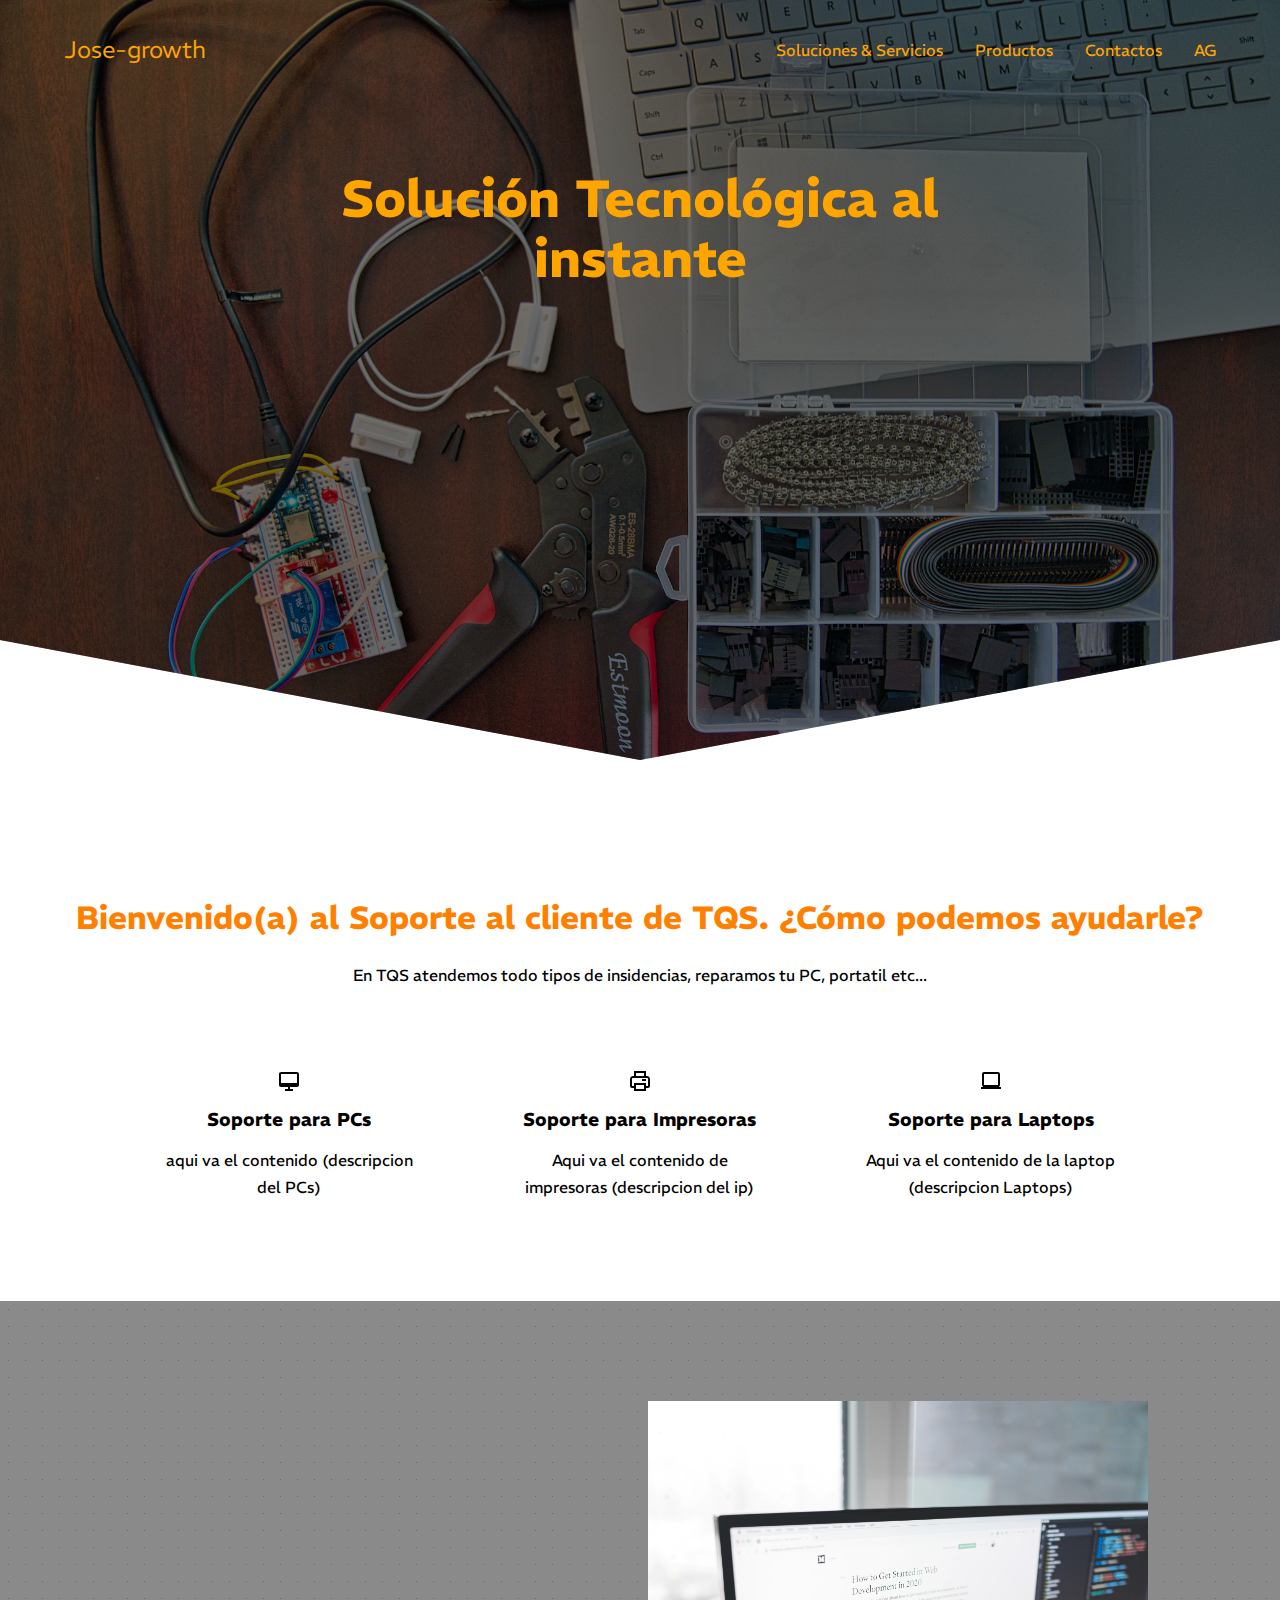
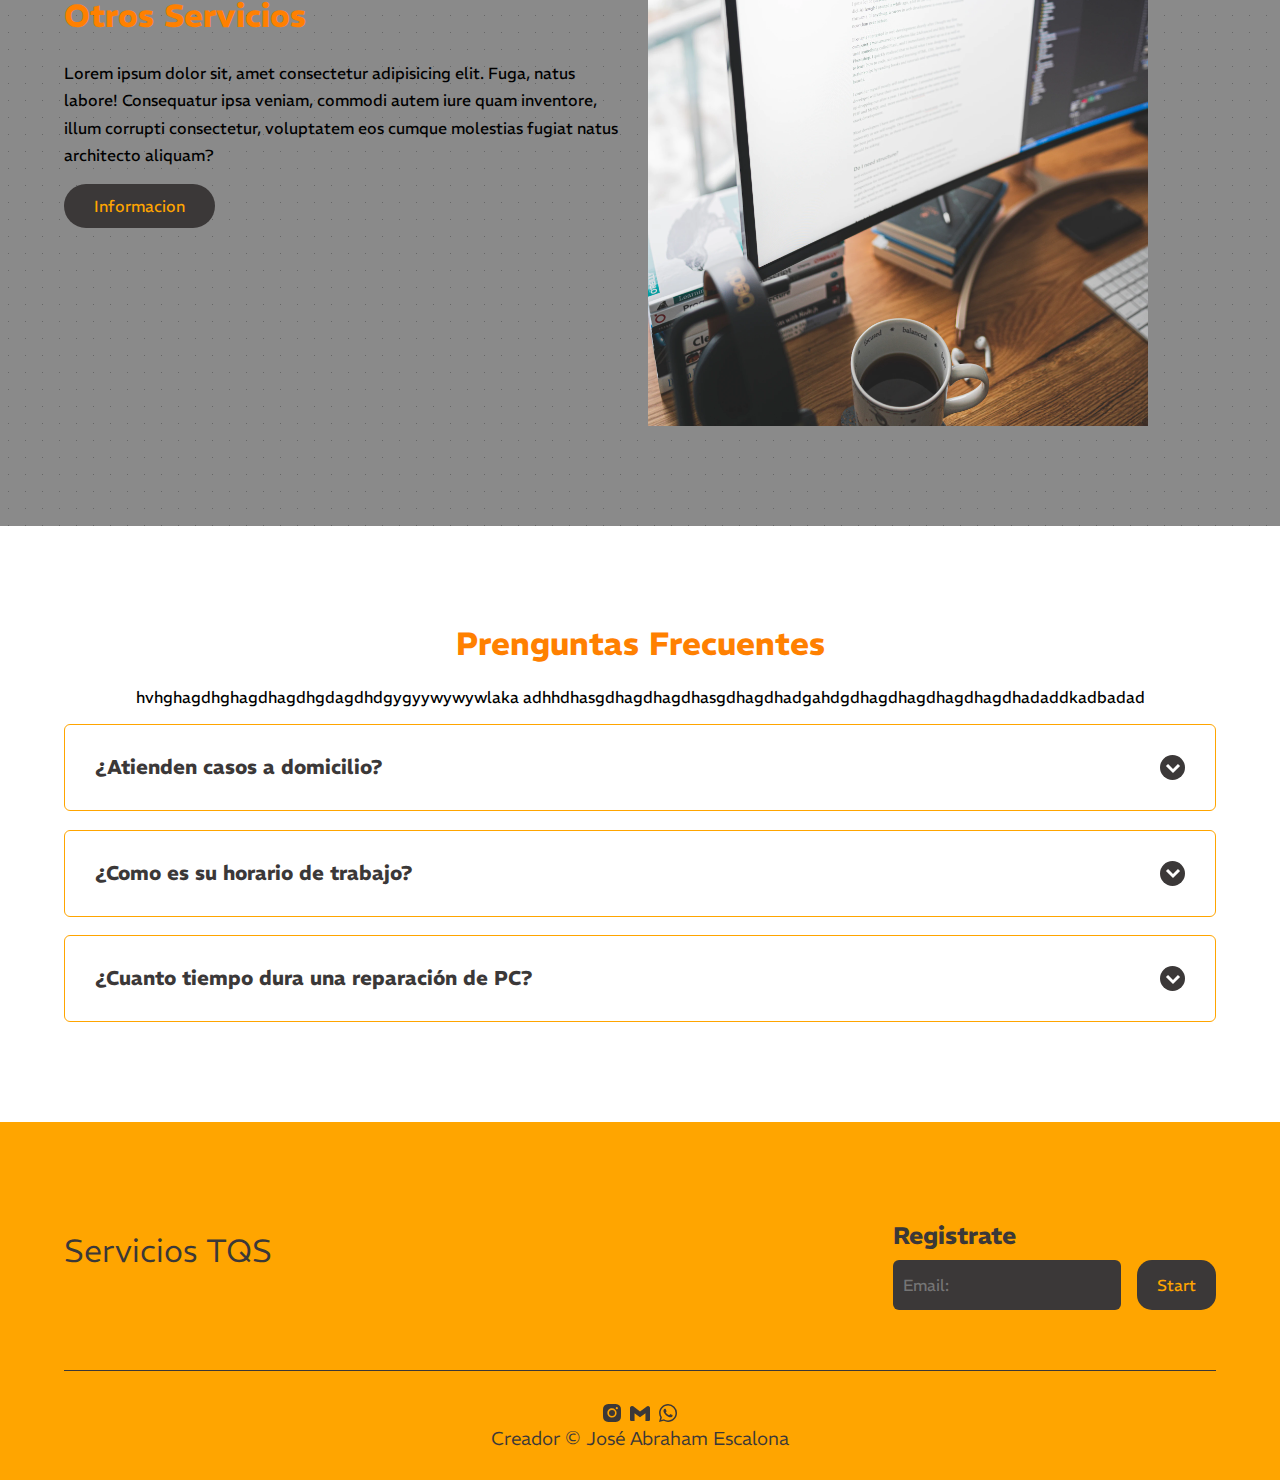
<file: index.html>
<!DOCTYPE html>
<html lang="es">
<head>
    <meta charset="UTF-8">
    <meta name="viewport" content="width=device-width, initial-scale=1.0">
    <title>Jose-growth</title>
    <link rel="shortcut icon" href="/image/Logo.png" type="image/x-icon">
    <link rel="stylesheet" href="CSS/normalize.css">
    <link rel="stylesheet" href="CSS/style.css">
</head>
<body>

  <header class="hero">
    <nav class="nav container">
        <div class="nav_logo">
            <h2 class="nav_title">Jose-growth</h2>
        </div>
        <ul class="nav_link nav_link--menu">
            <li class="nav_items">
                <a href="servicios.html" class="nav_links">Soluciones & Servicios</a>
            </li>

            <li class="nav_items">
                <a href="#" class="nav_links">Productos</a>
            </li>

            <li class="nav_items">
                <a href="#" class="nav_links">Contactos</a>
            </li>

            <li class="nav_items">
                <a href="#" class="nav_links">AG</a>
            </li>
      
            <div class="nav_close">
            <img src="/image/close.svg" alt="#" class="nav_img">
        </div>
        </ul>
            <div class="nav_menu">
                <img src="/image/sort.svg" alt="#" class="nav_img">
            </div>
    </nav>

    <section class="hero_container container">
                <br>
                <br>
                <h1 class="hero_title">Solución Tecnológica al instante </h1>
    <section>    

</header>

</header class="hero">
  </header>

    <main>
        <section class="container about">
            <h2 class="subtitle">Bienvenido(a) al Soporte al cliente de TQS. ¿Cómo podemos ayudarle?</h2>
            <p class="about_paragraph">En TQS atendemos todo tipos de insidencias, reparamos tu PC, portatil etc...</p>
        
            <div class="about_main">
                <article class="about_icons">
                    <img src="image/desktop.svg" alt="#">
                    <h3 class="about_title">Soporte para PCs</h3>
                    <p class="about_paragraph">aqui va el contenido (descripcion del PCs)</p>
                </article>

            <article class="about_icons">
                <img src="image/impresora.svg" alt="#">
                <h3 class="about_title">Soporte para Impresoras</h3>
                <p class="about_paragraph">Aqui va el contenido de impresoras (descripcion del ip)</p>
            </article>

            <article class="about_icons">
                <img src="image/laptop.svg" alt="#">
                <h3 class="about_title">Soporte para Laptops</h3>
                <p class="about_paragraph">Aqui va el contenido de la laptop (descripcion Laptops)</p>
            </article>
            </div>
        </section>
            
        <section class="knowledge">
            <div class="knowledge_container container">
                <div class="knowledgee_texts">
                    <h2 class="subtitle">Otros Servicios</h2>
                    <p class="knowledge_paragrah">Lorem ipsum dolor sit, amet consectetur adipisicing elit. Fuga, natus labore! Consequatur ipsa veniam, commodi autem iure quam inventore, illum corrupti consectetur, voluptatem eos cumque molestias fugiat natus architecto aliquam?</p>
                    <a href="#" class="cta">Informacion</a>
                </div>

                <figure class="knowledge_pinture">
                    <img src="image/programacionweb.webp" class="knowledge_img">
                </figure>
            </div>
        </section>
    
    <section class="question container">
        <h2 class="subtitle">Prenguntas Frecuentes</h2>
        <p class="question_paragranph">hvhghagdhghagdhagdhgdagdhdgygyywywywlaka
            adhhdhasgdhagdhagdhasgdhagdhadgahdgdhagdhagdhagdhagdhadaddkadbadad</p>
        <br>
            <section class="question_container">
                <article class="question_padding">
                    <div class="question_answer">
                        <h3  class="question_title">¿Atienden casos a domicilio?
                        <span class="question_arrow">
                            <img src="image/arrosw.svg" class="question_img">
                        </h3>
                        </span>
                        <p class="question_show">Lorem ipsum dolor sit amet consectetur adipisicing elit. Doloribus dolorum veritatis ducimus reiciendis repudiandae, cum perferendis hic, quibusdam quae necessitatibus neque repellendus fugiat at sequi consequuntur autem adipisci a eaque.</p>
                    </div>
                </article>
                <br>
                    
                <article class="question_padding">
                    <div class="question_answer">
                        <h3  class="question_title">¿Como es su horario de trabajo?
                        <span class="question_arrow">
                            <img src="image/arrosw.svg" class="question_img">
                        </h3>
                        </span>
                            <p class="question_show">Lorem ipsum dolor sit amet consectetur adipisicing elit. Doloribus dolorum veritatis ducimus reiciendis repudiandae, cum perferendis hic, quibusdam quae necessitatibus neque repellendus fugiat at sequi consequuntur autem adipisci a eaque.</p>
                    </div>
                </article>
                <br>

                <article class="question_padding">
                    <div class="question_answer">
                        <h3  class="question_title">¿Cuanto tiempo dura una reparación de PC?
                        <span class="question_arrow">
                            <img src="image/arrosw.svg" class="question_img">
                        </h3>
                        </span>
                            <p class="question_show">Lorem ipsum dolor sit amet consectetur adipisicing elit. Doloribus dolorum veritatis ducimus reiciendis repudiandae, cum perferendis hic, quibusdam quae necessitatibus neque repellendus fugiat at sequi consequuntur autem adipisci a eaque.</p>
                    </div>
                </article>
            </section>
    </section>
    </main>


        <footer class="footer">
            <section class="footer_container container">
                <nav class="nav nav--footer">
                    <h2 class="footer_title">Servicios TQS</h2>
                </nav>
    

                <form class="footer_from">
                    <h2  class="newsletter">Registrate</h2>
                    <div class="footer_inputs">
                        <input type="email" placeholder="Email:" class="footer_input">
                        <input type="submit" value="Start" class="footer_submit">
                    </div>
                </form>
            </section>

            <section class="footer_copy container">
                <div class="footer_social">
                    <a href="#" class="footer_icons"><img src="image/instagram.svg"></a>
                    <a href="#" class="footer_icons"><img src="image/gmail.svg"></a>
                    <a href="#" class="footer_icons"><img src="image/whatsapp.svg"></a>
                </div>

                <h3 class="footer_copyright">Creador &copy José Abraham Escalona</h3>
            </section>
        </footer>




    <script src="./JS/question.js"></script>
</body>
</html>
</file>
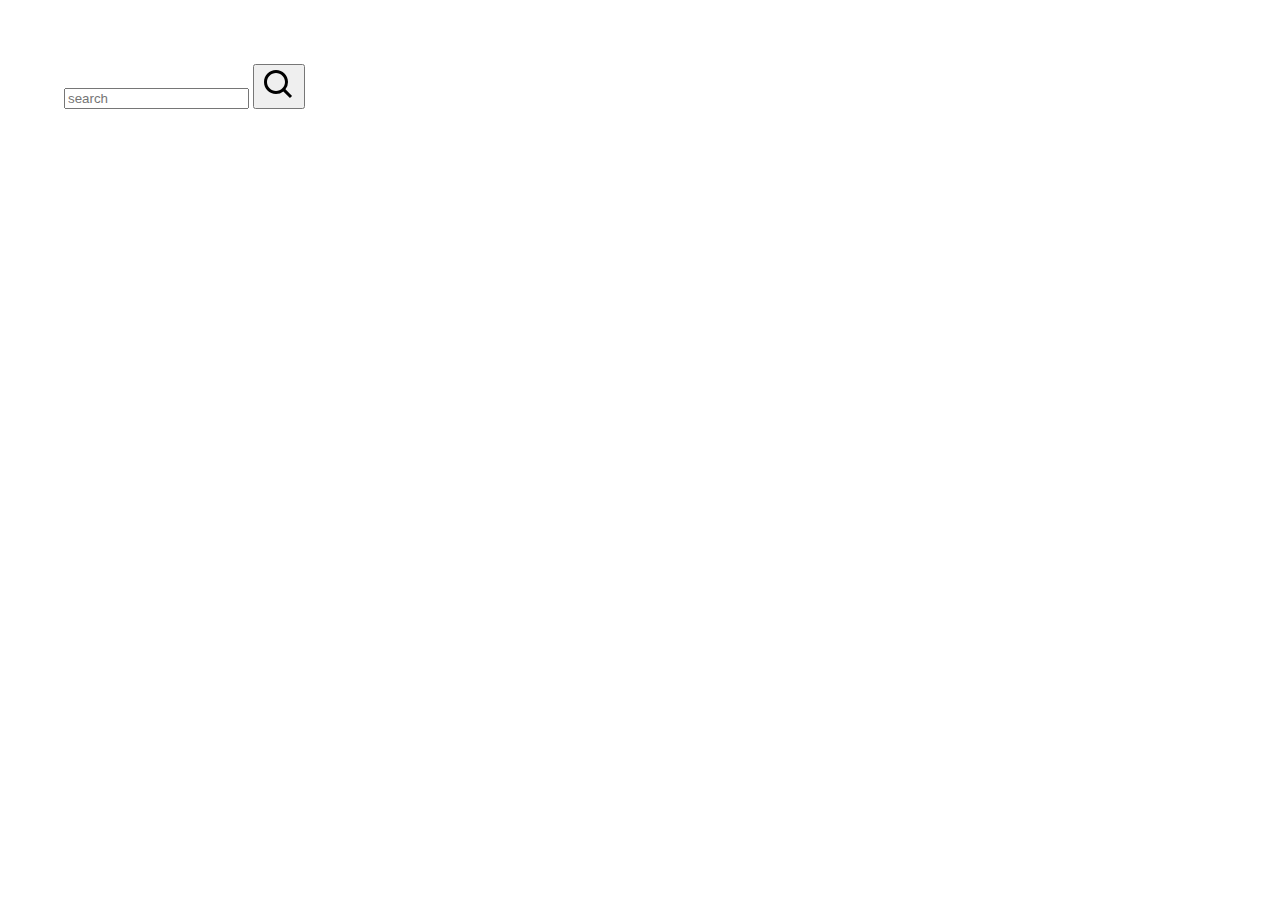
<file: productos.html>
<!DOCTYPE html>
<html lang="es">
<head>
    <meta charset="UTF-8">
    <meta name="viewport" content="width=device-width, initial-scale=1.0">
    <title>Productos</title>
    <link rel="stylesheet" href="CSS/productos.css">
</head>
<body>
    <div class="container">
        <form action="https://www.google.com/search" method="get" class="search_bar">
            <input type="text" placeholder="search" name="q">
            <button type="submit"><img src="[data-uri]"/></button>
        </form>
    </div>
</body>
</html>
</file>
<file: CSS/style.css>
@import url('https://fonts.googleapis.com/css2?family=REM:wght@300;400;600;700&display=swap');

:root{
    --padding-container: 100px 0;
    --color-title:#ff8000;

}

body{
    font-family: 'REM', sans-serif;
}

.container{
    width: 90%;
    max-width: 1200px;
    margin: 0 auto;
    overflow: hidden;
    padding: var(--padding-container);
}

.hero{
    width: 100%;
    height: 100vh;
    min-height: 600px;
    max-height: 800px;
    position: relative;
    display: grid;
    grid-template-rows: 100px 1fr;
    color:#ffa500;
 }

.hero::before{
    content: "";
    position: absolute;
    top: 0;
    left: 0;
    width: 100%;
    height: 100%;
    background-image: linear-gradient(180deg, #0000008c 0%, #0000008c 100% ),url(../image/photo-1596658591534-591d75e2f2f7.webp);
    background-size: cover;
    clip-path: polygon(0 0, 100% 0, 100% 80%, 50% 95%, 0 80%);
    z-index: -1;
}   
/* Nav */

.nav{
    --padding-container:0;
    height: 100%;
    display: flex;
    align-items: center;
}

.nav_title{
    font-weight: 300;
}

.nav_link{
    margin-left: auto;
    padding: 0;
    display: grid;
    grid-auto-flow: column;
    grid-auto-columns: max-content;
    gap: 2em;
}

.nav_items{
    list-style: none;
}

.nav_links{
    color:#ffa500;
    text-decoration: none;

}

.nav_menu{
    margin-left: auto;
    cursor: pointer;
    display: none;
}

.nav_close{
    display: var(--show, none);
}
    
.nav_img{
    display: block;
    width: 30px;
}

/*modification hero container*/

.hero_container{
    max-width: 800px;
    --padding-container:0;
    display: grid;
    grid-auto-rows: max-content; 
    gap: 2em;
    padding-bottom: 100px;
    text-align: center;
}

.hero_title{
    font-size: 52px;
}

.hero_paragraph{
    margin-bottom: 20px; 
}

.cta{
    display: inline-block;
    background-color:#3b3838;
    justify-self: center;
    color:orange;
    text-decoration: none;
    padding: 13px 30px;
    border-radius: 32px;
}

/*about*/

.about{
    text-align: center;
}

.subtitle{
    color: var(--color-title);
    font-size: 2rem;
    margin-bottom: 25px;
}

.about_paragraph{
    line-height: 1.7;
}

.about_main{
    padding-top: 80px;
    display: grid;
    width: 90%;
    margin: 0 auto;
    gap: 1em;
    overflow: hidden;
    grid-template-columns: repeat(auto-fit, minmax(260px, auto));
}

.about_icons{
    display: grid;
    gap: 1em;
    justify-items: center;
    width: 260px;
    overflow: hidden;
    margin: auto;
}

.about_icon{
    width: 40px;
}

/* knowledge */

.knowledge{
background-color: #8a8a8a;
background-image: radial-gradient(#676767 0.8500000000000001px, #8a8a8a 0.8500000000000001px);
background-size: 17px 17px;
overflow: hidden;
}

.knowledge_container{
    display: grid;
    grid-template-columns: 1fr 1fr;
    gap: 1em;
    align-items: center;
}

.knowledge_pinture{
    max-width: 500px;
}

.knowledge_paragrah{
    line-height: 1.7;
    margin-bottom: 15px;
}

.knowledge_img{
    width: 100%;
    display: block;
}

/*QUESTIONS*/

.question{
    text-align: center;
}

.cuestion_container{
    display: grid;
    gap: 2em;
    padding-top: 50px;
    padding-bottom: 100px;
}

.question_padding{
    padding: 0;
    transition: padding .2 ;
    border: 1px solid orange;
    border-radius: 6px;
}

.question_padding--add{
    padding-bottom: 30px;
}

.question_answer{
    padding: 0 30px;
    overflow: hidden;
}

.question_title{
    display: flex;
    padding: 30px 0 30px;
    cursor: pointer;
    color: #3b3838;
    justify-content: space-between;
    font-size: 20px;
}
.question_arrow{
    border-radius: 50%;
    background-color: #3b3838;
    width: 25px;
    height: 25px;
    display: flex;
    justify-content: center;
    align-items: center;
    align-self: flex-end;
    margin-left: 10px;
    transition: transform .3s;
}

.question_arrow--rotate{
    transform: rotate(180deg);
}

.question_show{
    text-align: left;
    height: 0;
    transition: height .3s;
}

.question_img{
    display: block;
}

/*FOOTER---REDES*/

.footer{
    background-color: #ffa500;
    
}

.footer_title{
    font-weight: 300;
    font-size: 2rem;
    margin-bottom: 30px;
}

.footer_title, .footer_newsletter{
    color: #3b3838;
}

.footer_container{
    display: flex;
    justify-content: space-between;
    align-items: center;
    border-bottom: 1px solid #3b3838;
    padding-bottom: 60px;
}

.nav_footer{
    margin-bottom: 20px;
    display: grid;
    gap: 1em;
    grid-auto-flow: row;
    height: 100%;
}

.footer_from{
    display:grid;
    color: #3b3838;
    justify-content: end;
}

.footer_inputs{
    margin-top: 10px;
    display: flex;
    overflow: hidden;
}

.footer_input{
    background-color: #3b3838;
    height: 50px;
    display: block;
    padding-left: 10px;
    border-radius: 6px;
    font-size: 1rem;
    outline: none;
    border: none;
    margin-right: 16px;
}

.footer_submit{
    margin-left: auto;
    display: inline-block;
    height: 50px;
    padding: 0 20px;
    background-color: #3b3838;
    border: none;
    font-size: 1rem;
    color: orange;
    border-radius: 15px;
}

.footer_copy{
    --padding-container: 30px 0;
    text-align: center;
    color: #fff;
}

.footer_copyright{
    font-weight: 300;
    color: #3b3838;
}

.footer_incons{
    margin-bottom: 10px;
}

.footer_img{
    width: 30px;
    
}

/*BARRA DE BUSQUEDA*/

.container_barra{
    position: relative;
}

.container_barra_input{
    padding: 10px;
    border-radius: 16px;
    padding-right: 35px;
    border-radius: 5px;
    border: 0;
    outline: none;
    font-size: 1rem;
}

.barra_button{
    background-color: #ffa500;
    padding: 10px;
    position: absolute;
    border: 0;
    top: 0;
    right: 0;
    border-radius: 16px;
    color: #fff;
    cursor: pointer;
}

.button_bar:hover{
    background-color: #676767;
}
</file>
<file: CSS/productos.css>
@import url('https://fonts.googleapis.com/css2?family=REM:wght@300;400;600;700&display=swap');

body{
    margin: 0;
    padding: 0;
    box-sizing: border-box;
}

.container{
    width: 100%;
    min-width: 100vh;
    padding: 5%;
    background-image: linear-gradient(rgb 0,8,51,0.9), (rgb 0,8,51,0.9);
}
</file>
